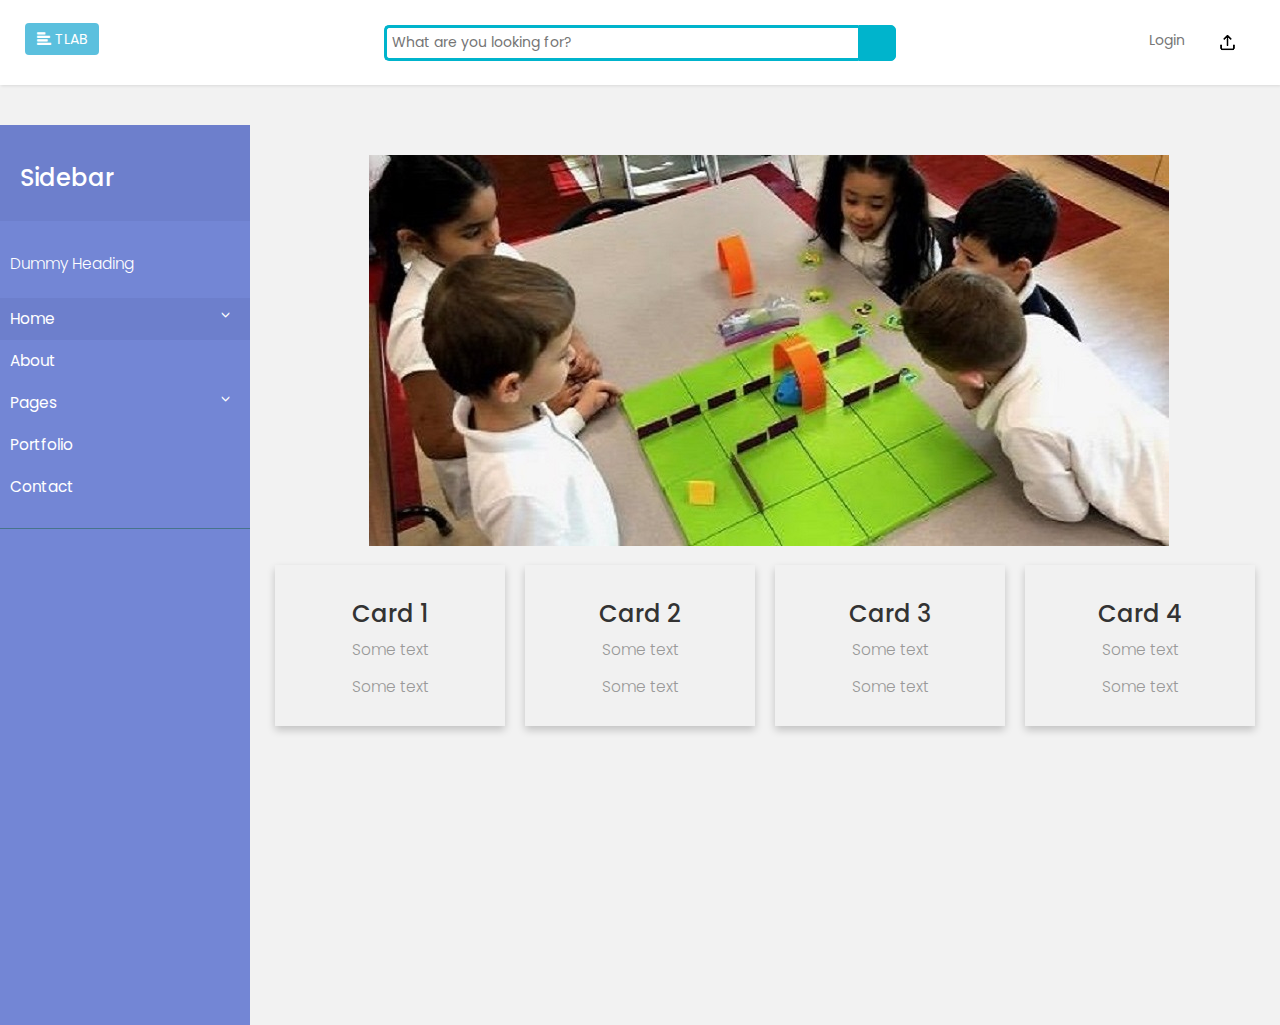
<file: index.html>
<!DOCTYPE html>
<html>
    <head>
        <meta charset="utf-8">
        <meta name="viewport" content="width=device-width, initial-scale=1.0">
        <meta http-equiv="X-UA-Compatible" content="IE=edge">

        <title>Home Page</title>

         <!-- Bootstrap CSS CDN -->
        <link rel="stylesheet" href="https://maxcdn.bootstrapcdn.com/bootstrap/3.3.7/css/bootstrap.min.css">
        <!-- Our Custom CSS -->
        <link rel="stylesheet" href="style.css">
        <meta charset="utf-8">
        <meta name="viewport" content="width=device-width, initial-scale=1">
        <script src="https://ajax.googleapis.com/ajax/libs/jquery/3.5.1/jquery.min.js"></script>
        <script src="https://cdnjs.cloudflare.com/ajax/libs/popper.js/1.16.0/umd/popper.min.js"></script>
        <script src="https://maxcdn.bootstrapcdn.com/bootstrap/4.5.0/js/bootstrap.min.js"></script>
    </head>
    <body>
        <nav class="navbar navbar-default">
            <div class="container-fluid">
                <div class="navbar-header">
                    <button type="button" id="sidebarCollapse" class="btn btn-info navbar-btn">
                        <i class="glyphicon glyphicon-align-left"></i>
                        <span>TLAB</span>
                    </button>
                </div>
                <div class="wrap">
                    <div class="search">
                        <input type="text" class="searchTerm" placeholder="What are you looking for?">
                          <button type="submit" class="searchButton">
                              <i class="fa fa-search"></i>
                          </button>
                    </div>
                </div>
                <div class="collapse navbar-collapse" id="bs-example-navbar-collapse-1">
                    <ul class="nav navbar-nav navbar-right">
                        <li><a href="login.html">Login</a></li>
                        <li><a href="#"><img src="upload.png"></a></li>
                    </ul>
                </div>
            </div>
        </nav>
    
        <div class="wrapper">
            <!-- Sidebar Holder -->
            <nav id="sidebar">
                <div class="sidebar-header">
                    <h3>Sidebar</h3>
                </div>

                <ul class="list-unstyled components">
                    <p>Dummy Heading</p>
                    <li class="active">
                        <a href="#homeSubmenu" data-toggle="collapse" aria-expanded="false">Home</a>
                        <ul class="collapse list-unstyled" id="homeSubmenu">
                            <li><a href="#">Home 1</a></li>
                            <li><a href="#">Home 2</a></li>
                            <li><a href="#">Home 3</a></li>
                        </ul>
                    </li>
                    <li>
                        <a href="#">About</a>
                        <a href="#pageSubmenu" data-toggle="collapse" aria-expanded="false">Pages</a>
                        <ul class="collapse list-unstyled" id="pageSubmenu">
                            <li><a href="#">Page 1</a></li>
                            <li><a href="#">Page 2</a></li>
                            <li><a href="#">Page 3</a></li>
                        </ul>
                    </li>
                    <li>
                        <a href="#">Portfolio</a>
                    </li>
                    <li>
                        <a href="#">Contact</a>
                    </li>
                </ul>
            </nav>

            <!-- Page Content Holder -->
            <div id="content">
                <div class='slider'>
                    <div class='slide1'>
                        <img src="Wallpaper5.jpg">
                    </div>
                    <div class='slide2'>
                        <img src="Wallpaper1.jpg">
                    </div>
                    <div class='slide3'>
                        <img src="Wallpaper3.jpg">
                    </div>
                </div>
                
                <div class="row1">
                    <div class="column1">
                        <div class="card1">
                            <h3>Card 1</h3>
                            <p>Some text</p>
                            <p>Some text</p>
                        </div>
                    </div>

                    <div class="column1">
                        <div class="card1">
                            <h3>Card 2</h3>
                            <p>Some text</p>
                            <p>Some text</p>
                        </div>
                    </div>
  
                    <div class="column1">
                        <div class="card1">
                            <h3>Card 3</h3>
                            <p>Some text</p>
                            <p>Some text</p>
                        </div>
                    </div>
  
                    <div class="column1">
                        <div class="card1">
                            <h3>Card 4</h3>
                            <p>Some text</p>
                            <p>Some text</p>
                        </div>
                    </div>
                </div>

                <!--div class="container mt-2">
                    <div class="row2">
                        <div class="col-md-3 col-sm-6 item">
                            <div class="card item-card card-block">
                                <h4 class="card-title text-right"><i class="material-icons">settings</i></h4>
                                <img src="https://static.pexels.com/photos/7096/people-woman-coffee-meeting.jpg" alt="Photo of sunset">
                                <h5 class="item-card-title mt-3 mb-3">Sierra Web Development • Owner</h5>
                                <p class="card-text">This is a company that builds websites, web apps and e-commerce solutions.</p> 
                            </div>
                        </div>
                        <div class="col-md-3 col-sm-6 item">
                            <div class="card item-card card-block">
                                <h4 class="card-title text-right"><i class="material-icons">settings</i></h4>
                                <img src="https://static.pexels.com/photos/7096/people-woman-coffee-meeting.jpg" alt="Photo of sunset">
                                <h5 class="item-card-title mt-3 mb-3">Sierra Web Development • Owner</h5>
                                <p class="card-text">This is a company that builds websites, web apps and e-commerce solutions.</p> 
                            </div>
                        </div>
                        <div class="col-md-3 col-sm-6 item">
                            <div class="card item-card card-block">
                                <h4 class="card-title text-right"><i class="material-icons">settings</i></h4>
                                <img src="https://static.pexels.com/photos/7096/people-woman-coffee-meeting.jpg" alt="Photo of sunset">
                                <h5 class="item-card-title mt-3 mb-3">Sierra Web Development • Owner</h5>
                                <p class="card-text">This is a company that builds websites, web apps and e-commerce solutions.</p> 
                            </div>
                        </div>
                        <div class="col-md-3 col-sm-6 item">
                            <div class="card item-card card-block">
                                <h4 class="card-title text-right"><i class="material-icons">settings</i></h4>
                                <img src="https://static.pexels.com/photos/7096/people-woman-coffee-meeting.jpg" alt="Photo of sunset">
                                <h5 class="item-card-title mt-3 mb-3">Sierra Web Development • Owner</h5>
                                <p class="card-text">This is a company that builds websites, web apps and e-commerce solutions.</p> 
                            </div>
                        </div>
                    </div>
                </div-->
            </div>
        </div>
        <!-- jQuery CDN -->
         <script src="https://code.jquery.com/jquery-1.12.0.min.js"></script>
         <!-- Bootstrap Js CDN -->
         <script src="https://maxcdn.bootstrapcdn.com/bootstrap/3.3.7/js/bootstrap.min.js"></script>

         <script type="text/javascript">
             $(document).ready(function () {
                 $('#sidebarCollapse').on('click', function () {
                     $('#sidebar').toggleClass('active');
                 });
             });
         </script>
    </body>
</html>
</file>
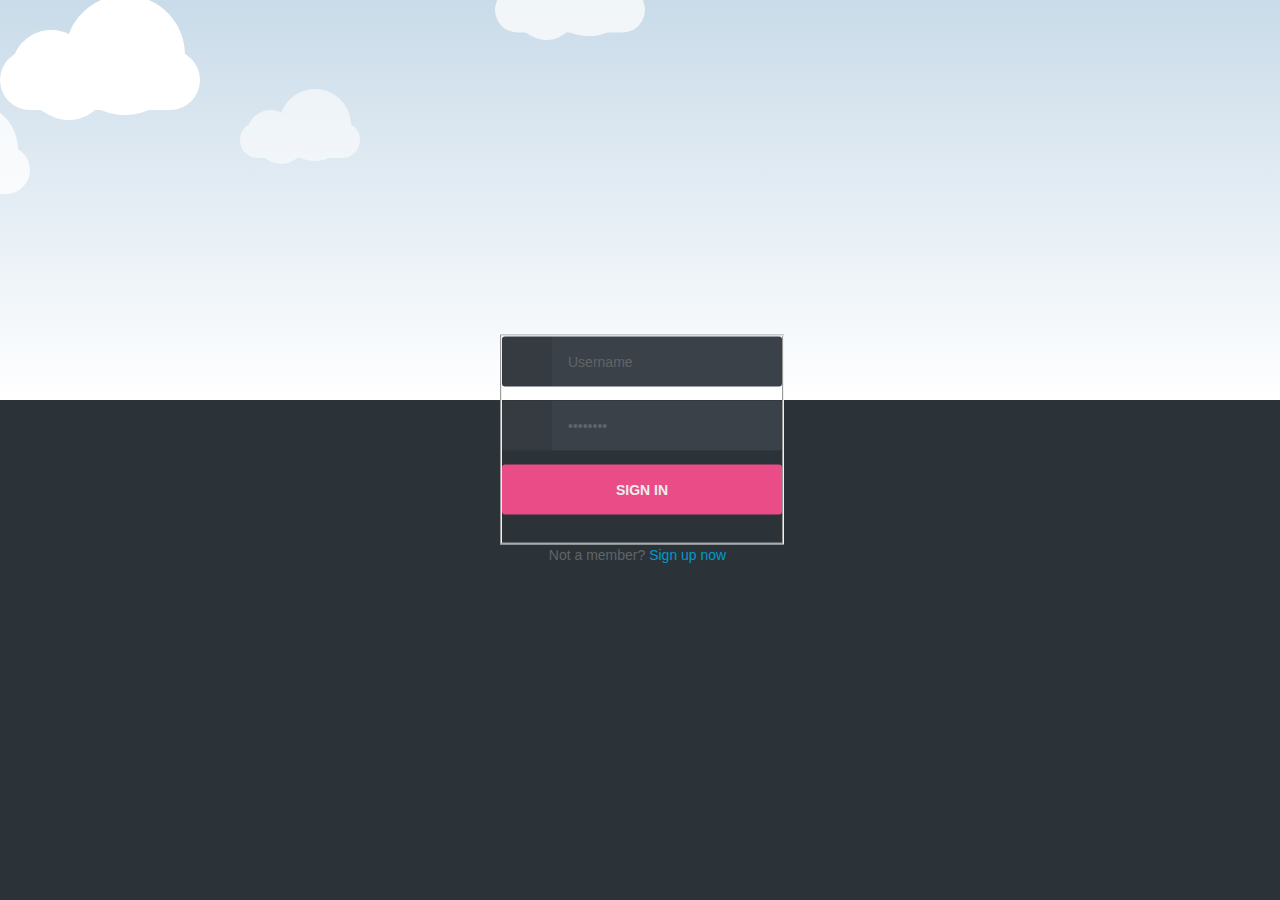
<file: login.html>
<!DOCTYPE html>
<html>
<head>
  <title>LOGIN</title>
  <link rel="stylesheet" type="text/css" href="login.css">
</head>
<body>
  <div id="clouds">
    <div class="cloud x1"></div>
    <div class="cloud x2"></div>
    <div class="cloud x3"></div>
    <div class="cloud x4"></div>
    <div class="cloud x5"></div>
</div>

 <div class="container">

      <div id="login">

        <form method="post">

          <fieldset class="clearfix">

            <p><span class="fontawesome-user"></span><input type="text" value="Username" onBlur="if(this.value == '') this.value = 'Username'" onFocus="if(this.value == 'Username') this.value = ''" required></p> 
            <p><span class="fontawesome-lock"></span><input type="password"  value="Password" onBlur="if(this.value == '') this.value = 'Password'" onFocus="if(this.value == 'Password') this.value = ''" required></p>
            <p><input type="submit" value="Sign In"></p>

          </fieldset>

        </form>

        <p>Not a member? <a href="signup.html" class="blue">Sign up now</a><span class="fontawesome-arrow-right"></span></p>

      </div> 

    </div>
  </body>
  </html>
</file>
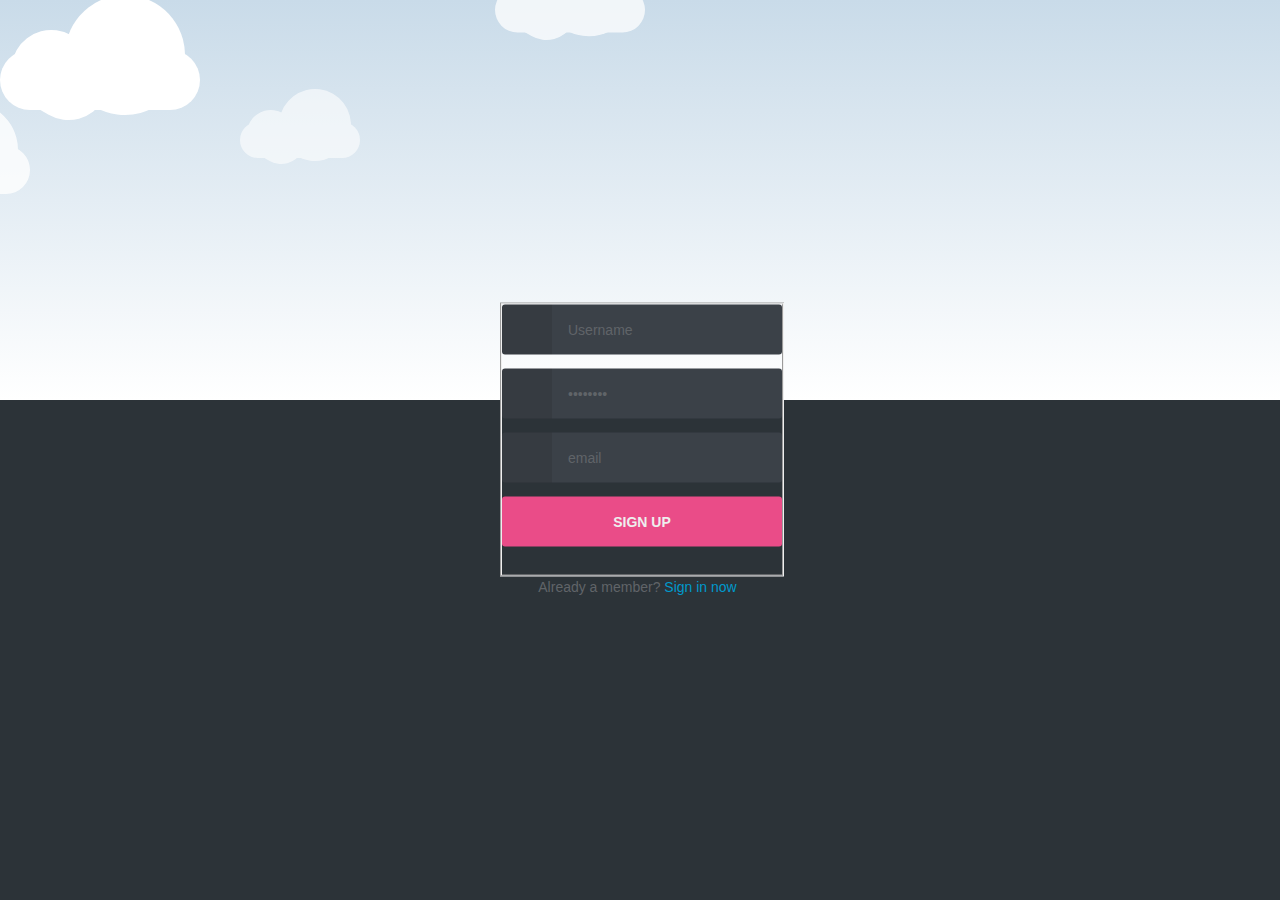
<file: signup.html>
<!DOCTYPE html>
<html>
<head>
  <title>LOGIN</title>
  <link rel="stylesheet" type="text/css" href="signup.css">
</head>
<body>
  <div id="clouds">
    <div class="cloud x1"></div>
    <div class="cloud x2"></div>
    <div class="cloud x3"></div>
    <div class="cloud x4"></div>
    <div class="cloud x5"></div>
</div>

 <div class="container">
  
      <div id="signup">

        <form method="post">

          <fieldset class="clearfix">

            <p><span class="fontawesome-user"></span><input type="text" value="Username" onBlur="if(this.value == '') this.value = 'Username'" onFocus="if(this.value == 'Username') this.value = ''" required></p> 
            <p><span class="fontawesome-lock"></span><input type="password"  value="Password" onBlur="if(this.value == '') this.value = 'Password'" onFocus="if(this.value == 'Password') this.value = ''" required></p> 
            <p><span class="fontawesome-user" ></span ><input type="email" value="email" onBlur="if(this.value == '') this.value = 'email'" onFocus="if(this.value == 'email') this.value = ''" required name=""></p>
            <p><input type="submit" value="Sign Up"></p>

          </fieldset>

        </form>

        <p>Already a member? <a href="login.html" class="blue">Sign in now</a><span class="fontawesome-arrow-right"></span></p>

      </div> 

    </div>
  </body>
  </html>
</file>
<file: style.css>
/*
    DEMO STYLE
*/
@import "https://fonts.googleapis.com/css?family=Poppins:300,400,500,600,700";
@import url(https://fonts.googleapis.com/css?family=Open+Sans);

body {
    font-family: 'Poppins', sans-serif;
    background: #f2f2f2;
}

p {
    font-family: 'Poppins', sans-serif;
    font-size: 1.1em;
    font-weight: 300;
    line-height: 1.7em;
    color: #999;
}

a, a:hover, a:focus {
    color: inherit;
    text-decoration: none;
    transition: all 0.3s;
}

.navbar {
    padding: 15px 10px;
    background: #fff;
    border: none;
    border-radius: 0;
    margin-bottom: 40px;
    box-shadow: 1px 1px 3px rgba(0, 0, 0, 0.1);
}

.navbar-btn {
    box-shadow: none;
    outline: none !important;
    border: none;
}

.navbar .search {
  width: 100%;
  position: relative;
  display: flex;
}

.navbar .wrap .search .searchTerm {
  width: 100%;
  border: 3px solid #00B4CC;
  border-right: none;
  padding: 5px;
  height: 36px;
  border-radius: 5px 0 0 5px;
  outline: none;
  color: #9DBFAF;
}

.navbar .wrap .search .searchTerm:focus{
  color: #00B4CC;
}

.navbar .wrap .search .searchButton {
  width: 40px;
  height: 36px;
  border: 1px solid #00B4CC;
  background: #00B4CC;
  text-align: center;
  color: #fff;
  border-radius: 0 5px 5px 0;
  cursor: pointer;
  font-size: 20px;
}

/*Resize the wrap to see the search bar change!*/
.navbar .wrap{
  width: 40%;
  position: absolute;
  top: 50%;
  left: 50%;
  transform: translate(-50%, -50%);
}

.line {
    width: 100%;
    height: 1px;
    border-bottom: 1px dashed #ddd;
    margin: 40px 0;
}

/* ---------------------------------------------------
    SIDEBAR STYLE
----------------------------------------------------- */
.wrapper {
    display: flex;
    align-items: stretch;
}

#sidebar {
    min-width: 250px;
    max-width: 250px;
    background: #7386D5;
    color: #fff;
    transition: all 0.3s;
}

#sidebar.active {
    margin-left: -250px;
}

#sidebar .sidebar-header {
    padding: 20px;
    background: #6d7fcc;
}

#sidebar ul.components {
    padding: 20px 0;
    border-bottom: 1px solid #47748b;
}

#sidebar ul p {
    color: #fff;
    padding: 10px;
}

#sidebar ul li a {
    padding: 10px;
    font-size: 1.1em;
    display: block;
}
#sidebar ul li a:hover {
    color: #7386D5;
    background: #fff;
}

#sidebar ul li.active > a, a[aria-expanded="true"] {
    color: #fff;
    background: #6d7fcc;
}

a[data-toggle="collapse"] {
    position: relative;
}

a[aria-expanded="false"]::before, a[aria-expanded="true"]::before {
    content: '\e259';
    display: block;
    position: absolute;
    right: 20px;
    font-family: 'Glyphicons Halflings';
    font-size: 0.6em;
}
a[aria-expanded="true"]::before {
    content: '\e260';
}


ul ul a {
    font-size: 0.9em !important;
    padding-left: 30px !important;
    background: #6d7fcc;
}

ul.CTAs {
    padding: 20px;
}

ul.CTAs a {
    text-align: center;
    font-size: 0.9em !important;
    display: block;
    border-radius: 5px;
    margin-bottom: 5px;
}

a.download {
    background: #fff;
    color: #7386D5;
}

a.article, a.article:hover {
    background: #6d7fcc !important;
    color: #fff !important;
}



/* ---------------------------------------------------
    CONTENT STYLE
----------------------------------------------------- */
#content {
    padding: 20px;
    min-height: 100vh;
    width: 100%;
    transition: all 0.3s;
}
* {
  box-sizing: border-box;
}
.slider {
  max-width: 80%;
  height: 400px;
  margin: 10px auto;
  position: relative;
}
.slide1,.slide2,.slide3,.slide4,.slide5 {
  position: absolute;
  width: 100%;
  height: 100%;
}
.slide1 {
  background-repeat: no-repeat center;
      background-size: auto;
    animation:fade 8s infinite;
-webkit-animation:fade 8s infinite;

} 
.slide2 {
  background-repeat: no-repeat center;
      background-size: cover;
    animation:fade2 8s infinite;
-webkit-animation:fade2 8s infinite;
}
.slide3 {
    background-repeat:  no-repeat center;
      background-size: cover;
    animation:fade3 8s infinite;
-webkit-animation:fade3 8s infinite;
}
@keyframes fade
{
  0%   {opacity:1}
  33.333% { opacity: 0}
  66.666% { opacity: 0}
  100% { opacity: 1}
}
@keyframes fade2
{
  0%   {opacity:0}
  33.333% { opacity: 1}
  66.666% { opacity: 0 }
  100% { opacity: 0}
}
@keyframes fade3
{
  0%   {opacity:0}
  33.333% { opacity: 0}
  66.666% { opacity: 1}
  100% { opacity: 0}
}

.column1 {
  float: left;
  width: 25%;
  padding: 0 10px;
}

/* Remove extra left and right margins, due to padding */
.row1 {margin: 0 -5px;}

/* Clear floats after the columns */
.row1:after {
  content: "";
  display: table;
  clear: both;
}

/* Responsive columns */
@media screen and (max-width: 600px) {
  .column1 {
    width: 100%;
    display: block;
    margin-bottom: 20px;
  }
}

/* Style the counter cards */
.card1 {
  box-shadow: 0 4px 8px 0 rgba(0, 0, 0, 0.2);
  padding: 16px;
  text-align: center;
  background-color: #f1f1f1;
}

/*img{
  height:150px;
  width:80%;
}

.item{
  padding-left:5px;
  padding-right:5px;
}
.item-card{
  transition:0.5s;
  cursor:pointer;
}
.item-card-title{  
  font-size:15px;
  transition:1s;
  cursor:pointer;
}
.item-card-title i{  
  font-size:15px;
  transition:1s;
  cursor:pointer;
  color:#ffa710
}
.card-title i:hover{
  transform: scale(1.25) rotate(100deg); 
  color:#18d4ca;
  
}
.card:hover{
  transform: scale(1.05);
  box-shadow: 10px 10px 15px rgba(0,0,0,0.3);
}
.card-text{
  height:80px;  
}

.card::before, .card::after {
  position: absolute;
  top: 0;
  right: 0;
  bottom: 0;
  left: 0;
  transform: scale3d(0, 0, 1);
  transition: transform .3s ease-out 0s;
  background: rgba(255, 255, 255, 0.1);
  content: '';
  pointer-events: none;
}
.card::before {
  transform-origin: left top;
}
.card::after {
  transform-origin: right bottom;
}
.card:hover::before, .card:hover::after, .card:focus::before, .card:focus::after {
  transform: scale3d(1, 1, 1);
}*/
/* ---------------------------------------------------
    MEDIAQUERIES
----------------------------------------------------- */
@media (max-width: 768px) {
    #sidebar {
        margin-left: -250px;
    }
    #sidebar.active {
        margin-left: 0;
    }
    #sidebarCollapse span {
        display: none;
    }
}
</file>
<file: login.css>
@import url(http://weloveiconfonts.com/api/?family=fontawesome);
@import url(https://meyerweb.com/eric/tools/css/reset/reset.css);
[class*="fontawesome-"]:before {
  font-family: 'FontAwesome', sans-serif;
}
* {
  -moz-box-sizing: border-box;
       box-sizing: border-box;
}
*:before, *:after {
  -moz-box-sizing: border-box;
       box-sizing: border-box;
}

body {
  background: #2c3338;
  color: #606468;
  font: 87.5%/1.5em 'Open Sans', sans-serif;
  margin: 0;
  overflow-y:auto !important;
  overflow-x:hidden !important;
}

a {
  color: #eee;
  text-decoration: none;
}

a:hover {
  text-decoration: underline;
}

input {
  border: none;
  font-family: 'Open Sans', Arial, sans-serif;
  font-size: 14px;
  line-height: 1.5em;
  padding: 0;
  -webkit-appearance: none;
}

p {
  line-height: 1.5em;
}

.clearfix {
  *zoom: 1;
}
.clearfix:before, .clearfix:after {
  content: ' ';
  display: table;
}
.clearfix:after {
  clear: both;
}

.container {
  left: 50%;
  position:absolute;
   top: 50%;
  -webkit-transform: translate(-50%, -50%);
      -ms-transform: translate(-50%, -50%);
          transform: translate(-50%, -50%);
}

/* ---------- LOGIN ---------- */
#login {
  width: 280px;
}

#login form span {
  background-color: #363b41;
  border-radius: 3px 0px 0px 3px;
  color: #606468;
  display: block;
  float: left;
  height: 50px;
  line-height: 50px;
  text-align: center;
  width: 50px;
}

#login form input {
  height: 50px;
}

#login form input[type="text"], input[type="password"] {
  background-color: #3b4148;
  border-radius: 0px 3px 3px 0px;
  color: #606468;
  margin-bottom: 1em;
  padding: 0 16px;
  width: 230px;
}

#login form input[type="submit"] {
  border-radius: 3px;
  -moz-border-radius: 3px;
  -webkit-border-radius: 3px;
  background-color: #ea4c88;
  color: #eee;
  font-weight: bold;
  margin-bottom: 2em;
  text-transform: uppercase;
  width: 280px;
}

#login form input[type="submit"]:hover {
  background-color: #d44179;
}

#login > p {
  text-align: center;
}

#login > p span {
  padding-left: 5px;
}

*{ margin: 0; padding: 0;}

#clouds{
    padding: 50px 0;
    background: #c9dbe9;
    background: -webkit-linear-gradient(top, #c9dbe9 0%, #fff 100%);
    background: -linear-gradient(top, #c9dbe9 0%, #fff 100%);
    background: -moz-linear-gradient(top, #c9dbe9 0%, #fff 100%);
}

.cloud {
    width: 200px; height: 60px;
    background: #fff;
    
    border-radius: 200px;
    -moz-border-radius: 200px;
    -webkit-border-radius: 200px;
    
    position: relative; 
}

.cloud:before, .cloud:after {
    content: '';
    position: absolute; 
    background: #fff;
    width: 100px; height: 80px;
    position: absolute; top: -15px; left: 10px;
    
    border-radius: 100px;
    -moz-border-radius: 100px;
    -webkit-border-radius: 100px;
    
    -webkit-transform: rotate(30deg);
    transform: rotate(30deg);
    -moz-transform: rotate(30deg);
}

.cloud:after {
    width: 120px; height: 120px;
    top: -55px; left: auto; right: 15px;
}

/*Time to animate*/
.x1 {
    -webkit-animation: moveclouds 15s linear infinite;
    -moz-animation: moveclouds 15s linear infinite;
    -o-animation: moveclouds 15s linear infinite;
}

/*variable speed, opacity, and position of clouds for realistic effect*/
.x2 {
    left: 200px;
    
    -webkit-transform: scale(0.6);
    -moz-transform: scale(0.6);
    transform: scale(0.6);
    opacity: 0.6; /*opacity proportional to the size*/
    
    /*Speed will also be proportional to the size and opacity*/
    /*More the speed. Less the time in 's' = seconds*/
    -webkit-animation: moveclouds 25s linear infinite;
    -moz-animation: moveclouds 25s linear infinite;
    -o-animation: moveclouds 25s linear infinite;
}

.x3 {
    left: -250px; top: -200px;
    
    -webkit-transform: scale(0.8);
    -moz-transform: scale(0.8);
    transform: scale(0.8);
    opacity: 0.8; /*opacity proportional to the size*/
    
    -webkit-animation: moveclouds 20s linear infinite;
    -moz-animation: moveclouds 20s linear infinite;
    -o-animation: moveclouds 20s linear infinite;
}

.x4 {
    left: 470px; top: -250px;
    
    -webkit-transform: scale(0.75);
    -moz-transform: scale(0.75);
    transform: scale(0.75);
    opacity: 0.75; /*opacity proportional to the size*/
    
    -webkit-animation: moveclouds 18s linear infinite;
    -moz-animation: moveclouds 18s linear infinite;
    -o-animation: moveclouds 18s linear infinite;
}

.x5 {
    left: -150px; top: -150px;
    
    -webkit-transform: scale(0.8);
    -moz-transform: scale(0.8);
    transform: scale(0.8);
    opacity: 0.8; /*opacity proportional to the size*/
    
    -webkit-animation: moveclouds 20s linear infinite;
    -moz-animation: moveclouds 20s linear infinite;
    -o-animation: moveclouds 20s linear infinite;
}

@-webkit-keyframes moveclouds {
    0% {margin-left: 1000px;}
    100% {margin-left: -1000px;}
}
@-moz-keyframes moveclouds {
    0% {margin-left: 1000px;}
    100% {margin-left: -1000px;}
}
@-o-keyframes moveclouds {
    0% {margin-left: 1000px;}
    100% {margin-left: -1000px;}
}
.blue { color:#09c;}
</file>
<file: signup.css>
@import url(http://weloveiconfonts.com/api/?family=fontawesome);
@import url(https://meyerweb.com/eric/tools/css/reset/reset.css);
[class*="fontawesome-"]:before {
  font-family: 'FontAwesome', sans-serif;
}
* {
  -moz-box-sizing: border-box;
       box-sizing: border-box;
}
*:before, *:after {
  -moz-box-sizing: border-box;
       box-sizing: border-box;
}

body {
  background: #2c3338;
  color: #606468;
  font: 87.5%/1.5em 'Open Sans', sans-serif;
  margin: 0;
  overflow-y:auto !important;
  overflow-x:hidden !important;
}

a {
  color: #eee;
  text-decoration: none;
}

a:hover {
  text-decoration: underline;
}

input {
  border: none;
  font-family: 'Open Sans', Arial, sans-serif;
  font-size: 14px;
  line-height: 1.5em;
  padding: 0;
  -webkit-appearance: none;
}

p {
  line-height: 1.5em;
}

.clearfix {
  *zoom: 1;
}
.clearfix:before, .clearfix:after {
  content: ' ';
  display: table;
}
.clearfix:after {
  clear: both;
}

.container {
  left: 50%;
  position:absolute;
   top: 50%;
  -webkit-transform: translate(-50%, -50%);
      -ms-transform: translate(-50%, -50%);
          transform: translate(-50%, -50%);
}

/* ---------- SIGNUP ---------- */
#signup {
  width: 280px;
}

#signup form span {
  background-color: #363b41;
  border-radius: 3px 0px 0px 3px;
  color: #606468;
  display: block;
  float: left;
  height: 50px;
  line-height: 50px;
  text-align: center;
  width: 50px;
}

#signup form input {
  height: 50px;
}

#signup form input[type="text"], input[type="password"], input[type="email"] {
  background-color: #3b4148;
  border-radius: 0px 3px 3px 0px;
  color: #606468;
  margin-bottom: 1em;
  padding: 0 16px;
  width: 230px;
}

#signup form input[type="submit"] {
  border-radius: 3px;
  -moz-border-radius: 3px;
  -webkit-border-radius: 3px;
  background-color: #ea4c88;
  color: #eee;
  font-weight: bold;
  margin-bottom: 2em;
  text-transform: uppercase;
  width: 280px;
}

#signup form input[type="submit"]:hover {
  background-color: #d44179;
}

#signup > p {
  text-align: center;
}

#signup > p span {
  padding-left: 5px;
}

*{ margin: 0; padding: 0;}

#clouds{
    padding: 50px 0;
    background: #c9dbe9;
    background: -webkit-linear-gradient(top, #c9dbe9 0%, #fff 100%);
    background: -linear-gradient(top, #c9dbe9 0%, #fff 100%);
    background: -moz-linear-gradient(top, #c9dbe9 0%, #fff 100%);
}

.cloud {
    width: 200px; height: 60px;
    background: #fff;
    
    border-radius: 200px;
    -moz-border-radius: 200px;
    -webkit-border-radius: 200px;
    
    position: relative; 
}

.cloud:before, .cloud:after {
    content: '';
    position: absolute; 
    background: #fff;
    width: 100px; height: 80px;
    position: absolute; top: -15px; left: 10px;
    
    border-radius: 100px;
    -moz-border-radius: 100px;
    -webkit-border-radius: 100px;
    
    -webkit-transform: rotate(30deg);
    transform: rotate(30deg);
    -moz-transform: rotate(30deg);
}

.cloud:after {
    width: 120px; height: 120px;
    top: -55px; left: auto; right: 15px;
}

/*Time to animate*/
.x1 {
    -webkit-animation: moveclouds 15s linear infinite;
    -moz-animation: moveclouds 15s linear infinite;
    -o-animation: moveclouds 15s linear infinite;
}

/*variable speed, opacity, and position of clouds for realistic effect*/
.x2 {
    left: 200px;
    
    -webkit-transform: scale(0.6);
    -moz-transform: scale(0.6);
    transform: scale(0.6);
    opacity: 0.6; /*opacity proportional to the size*/
    
    /*Speed will also be proportional to the size and opacity*/
    /*More the speed. Less the time in 's' = seconds*/
    -webkit-animation: moveclouds 25s linear infinite;
    -moz-animation: moveclouds 25s linear infinite;
    -o-animation: moveclouds 25s linear infinite;
}

.x3 {
    left: -250px; top: -200px;
    
    -webkit-transform: scale(0.8);
    -moz-transform: scale(0.8);
    transform: scale(0.8);
    opacity: 0.8; /*opacity proportional to the size*/
    
    -webkit-animation: moveclouds 20s linear infinite;
    -moz-animation: moveclouds 20s linear infinite;
    -o-animation: moveclouds 20s linear infinite;
}

.x4 {
    left: 470px; top: -250px;
    
    -webkit-transform: scale(0.75);
    -moz-transform: scale(0.75);
    transform: scale(0.75);
    opacity: 0.75; /*opacity proportional to the size*/
    
    -webkit-animation: moveclouds 18s linear infinite;
    -moz-animation: moveclouds 18s linear infinite;
    -o-animation: moveclouds 18s linear infinite;
}

.x5 {
    left: -150px; top: -150px;
    
    -webkit-transform: scale(0.8);
    -moz-transform: scale(0.8);
    transform: scale(0.8);
    opacity: 0.8; /*opacity proportional to the size*/
    
    -webkit-animation: moveclouds 20s linear infinite;
    -moz-animation: moveclouds 20s linear infinite;
    -o-animation: moveclouds 20s linear infinite;
}

@-webkit-keyframes moveclouds {
    0% {margin-left: 1000px;}
    100% {margin-left: -1000px;}
}
@-moz-keyframes moveclouds {
    0% {margin-left: 1000px;}
    100% {margin-left: -1000px;}
}
@-o-keyframes moveclouds {
    0% {margin-left: 1000px;}
    100% {margin-left: -1000px;}
}
.blue { color:#09c;}
</file>
